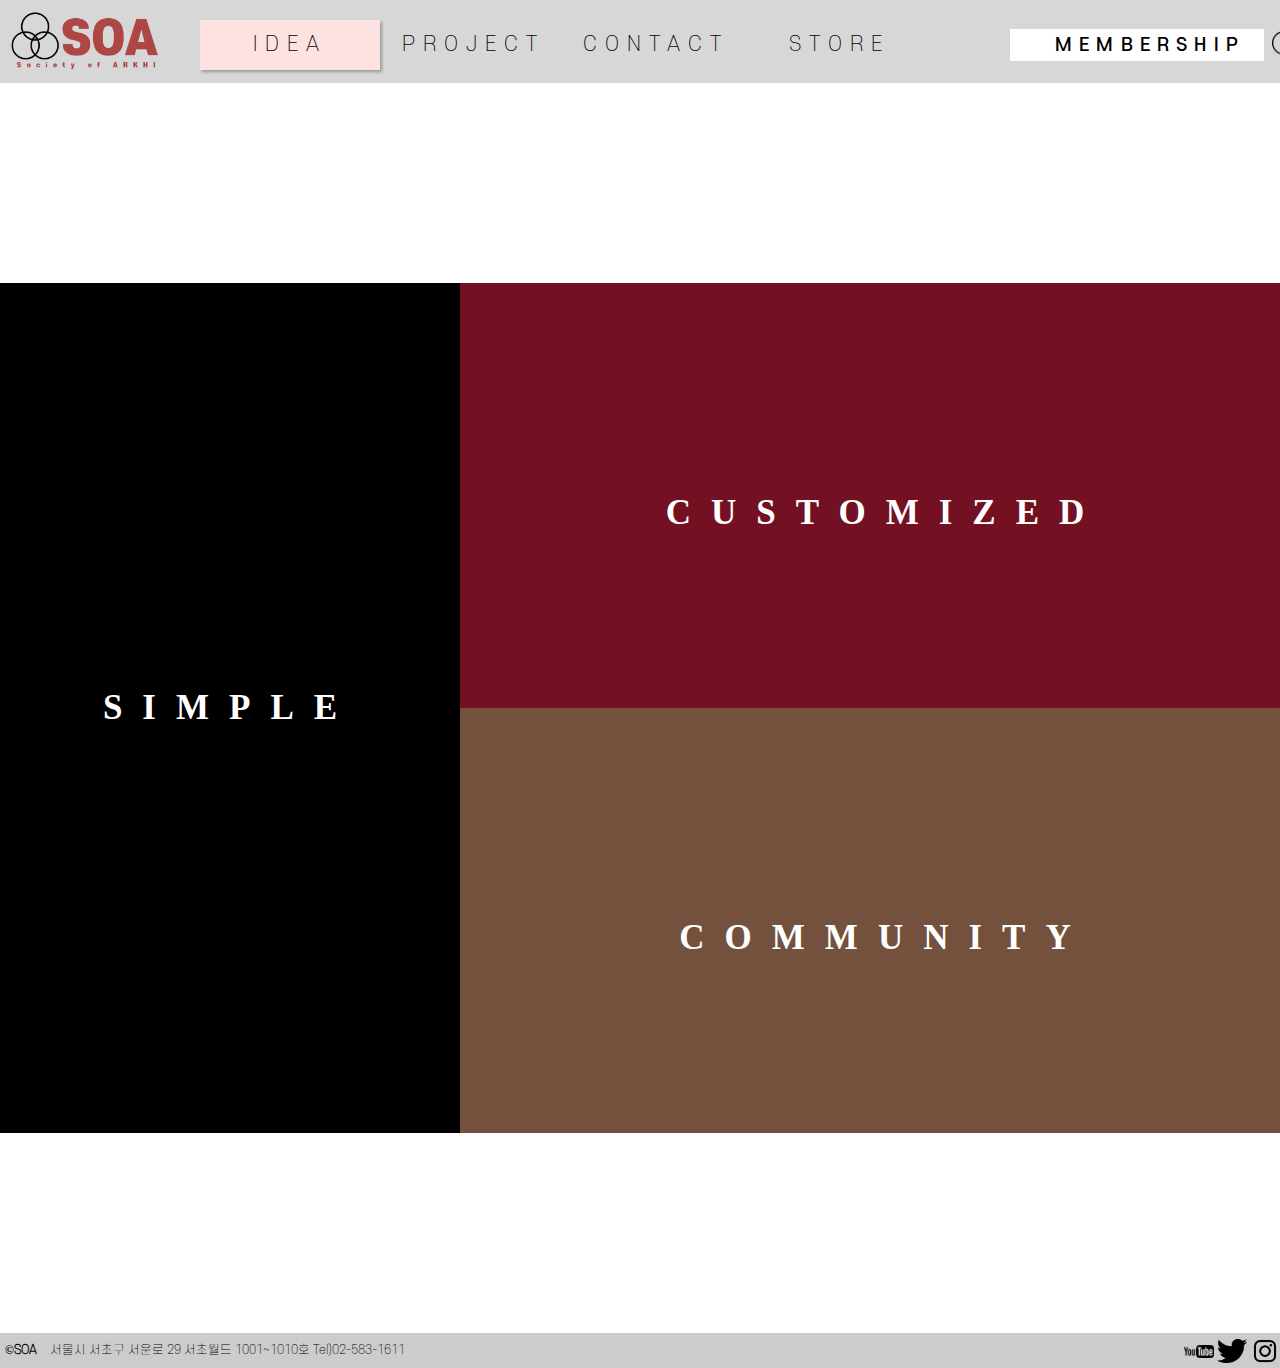
<file: idea.html>
<!DOCTYPE html>
<html lang="en">
<head>
    <meta charset="UTF-8">
    <meta http-equiv="X-UA-Compatible" content="IE=edge">
    <meta name="viewport" content="width=device-width, initial-scale=1.0">
    <meta name="author" content="JSY">
    <meta name="keywords" content="건축, SOA, 소사이어티 오브 아키, 아키, arkhi">
    <meta name="description" content="장현태 대표의 건축 스튜디오 SOA 웹사이트입니다. 새로운 건축 서비스를 경험해 보세요.">
    <meta name="robots" content="all">
    <link rel="shortcut icon" href="images/shorticon.png">
    <title>SOA IDEA</title>
    <script src="js/idea.js"></script>
    <link rel="stylesheet" href="css/normalize.css">
    <link rel="stylesheet" href="css/common.css">
    <link rel="stylesheet" href="css/idea.css">
</head>
<body>
    <!-- 헤더 영역 시작 -->
    <header>
        <!-- 로고 시작 -->
        <h1 class="logo">
            <a href="index.html">
                <img src="images/logo.png" alt="SOA_logo">
            </a>
        </h1>
        <!-- 로고 종료 -->

        <!-- 메인 메뉴 시작 -->
        <nav role="navigation">
            <h2 class="hidden">메인메뉴</h2>
            <ul class="mainMenu">
                <li><a href="idea.html">IDEA</a></li>
                <li class="pro">
                    <a href="public.html">PROJECT</a>
                    <ul class="projectSub">
                        <li class="public"><a href="public.html">Public</a></li>
                        <li class="custom"><a href="#">Custom</a></li>
                        <li class="inside"><a href="#">Inside</a></li>
                    </ul>    
                </li>
                <li><a href="#">CONTACT</a></li>
                <li><a href="#">STORE</a></li>
                <li class="mem">
                    <a href="join.html">MEMBERSHIP</a>
                    <ul class="membershipSub">
                        <li class="aboutSM"><a href="#">About SOA Membership</a></li>
                        <li class="join"><a href="join.html">Join</a></li>
                    </ul>
                </li>
            </ul>
        </nav>
        <section class="search">
            <h2 class="hidden">SOA 통합 검색</h2>
            <form action="search.jsp">
                <fieldset>
                    <legend>검색 폼</legend>
                    <input type="search" name="searchWord" id="searchWord">
                    <button type="submit">검색버튼</button>
                </fieldset>
            </form>
        </section>

        </form>
        <!-- 메인 메뉴 종료 -->
    </header>
    <!-- 헤더 영역 종료-->

    <!-- 아이디어 컨텐츠 영역 시작 -->
    <div id="ideaContentArea">
        <h2 class="hidden">SOA IDEA</h2>
        <section class="simple hovering">
            <h2>SIMPLE</h2>
            <div class="ideaDesc hidden">
                <img class="spin" src="images/simple.png" alt="simple_img">
                <p>
                    SOA는 시간을 초월한 디자인을 추구합니다.<br>
                    그것은 아주 간단한 형태를 띠고 있지만<br>
                    당신의 무심한 시선과 맞닿았을 때<br>
                    눈을 땔 수 없는 심연을 마주하게 합니다. 
                </p>
            </div>
        </section>
        <section class="customized hovering">
            <h2>CUSTOMIZED</h2>
            <div class="ideaDesc hidden">
                <img class="spin" src="images/customization.png" alt="customized_img">
                <p>
                    당신이 스스로에게 가지는 관심보다<br>
                    SOA는 당신에게 더 집요한 관심을 가지고 있습니다.<br>
                    당신의 삶과 내면을 지지하고 있는 가치관이<br>
                    SOA의 디자인 철학과 만나 독보적인 건축 디자인으로 <br>
                    물질 세계에 현상되는 경험을 약속합니다.
                </p>
            </div>
        </section>
        <section class="community hovering">
            <h2>COMMUNITY</h2>
            <div class="ideaDesc hidden">
                <img class="spin" src="images/community.png" alt="community_img">
                <p>
                    가장 거대한 건축 커뮤니티인 SOA 멤버십에서 <br>
                    NFT, 메타버스, 3D프린팅, 테라포밍과 결합한 <br>
                    최신의 가장 흥미로운 건축 프로젝트를 만나볼 수 있습니다.<br>
                    <br>
                    SOA의 아이디어는 언제나 열려있으며<br>
                    당신의 철학이 공유되기를 기다리고 있습니다. 
                </p>
            </div>
        </section>
    </div>
    <!-- 아이디어 컨텐츠 영역 종료 -->
    <!-- 푸터 영역 시작 -->
    <footer id="footer">
        <p class="copyright">&copy;SOA</p>
        <address>
            <span>서울시 서초구 서운로 29 서초월드 1001~1010호</span>
            <span>Tel)02-583-1611</span>
        </address>
        <div class="snsLink">
            <span><img src="images/youtube.png" alt="youtubelogo"></span>
            <span><img src="images/twitter.png" alt="twitterlogo"></span>
            <span><img src="images/insta.png" alt="instagramlogo"></span>
        </div>
    </footer>
    <!-- 푸터 영역 종료 -->
</body>
</html>
</file>
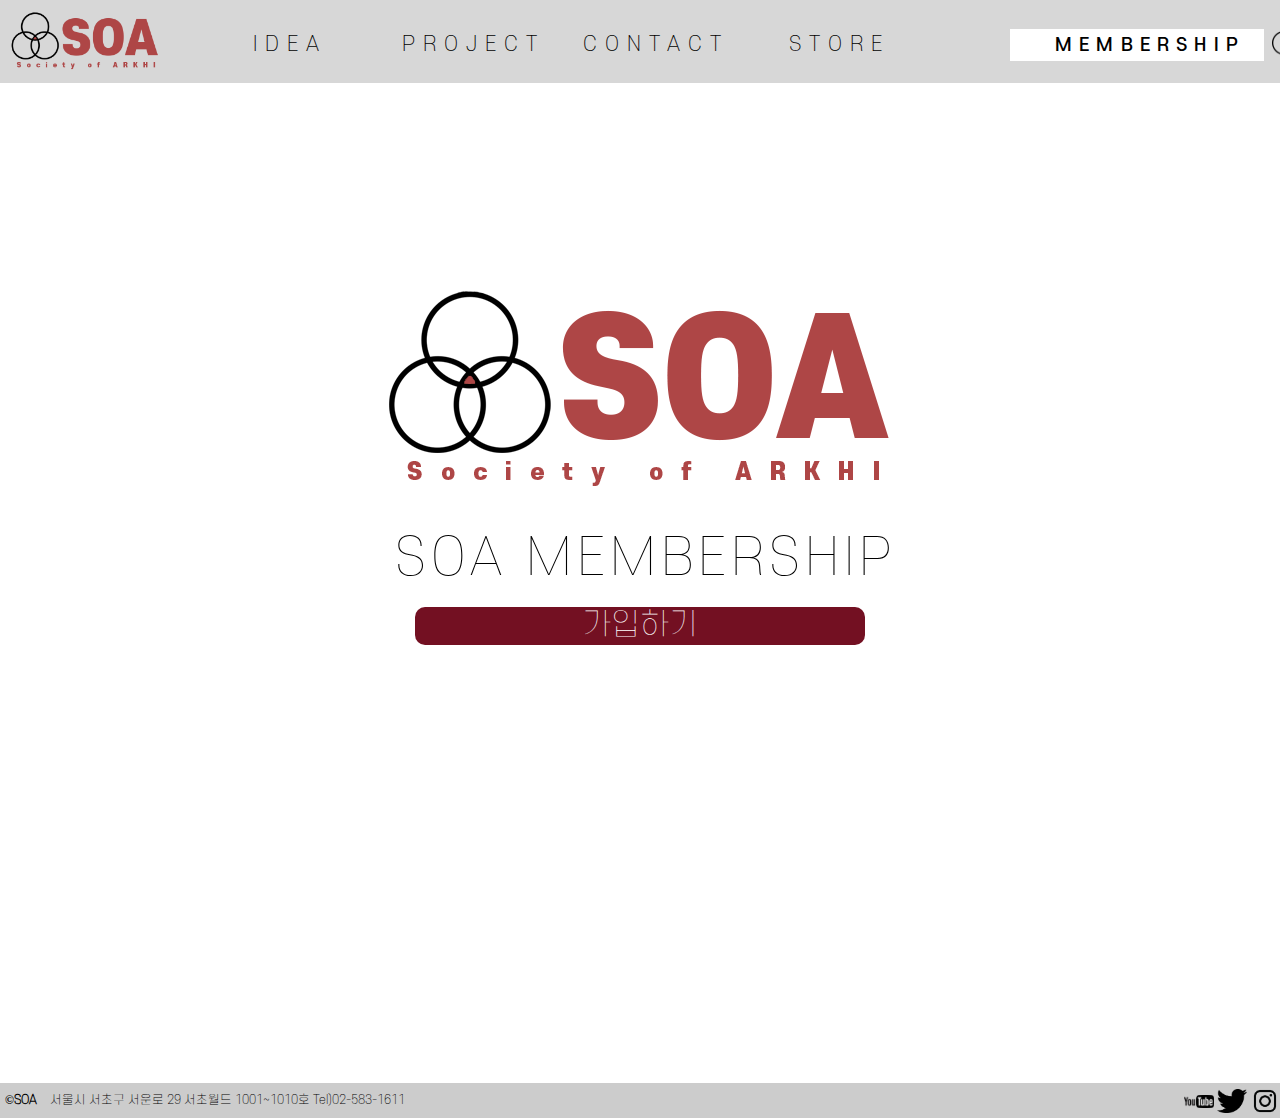
<file: join.html>
<!DOCTYPE html>
<html lang="en">
<head>
    <meta charset="UTF-8">
    <meta http-equiv="X-UA-Compatible" content="IE=edge">
    <meta name="viewport" content="width=device-width, initial-scale=1.0">
    <meta name="author" content="JSY">
    <meta name="keywords" content="건축, SOA, 소사이어티 오브 아키, 아키, arkhi">
    <meta name="description" content="장현태 대표의 건축 스튜디오 SOA 웹사이트입니다. 새로운 건축 서비스를 경험해 보세요.">
    <meta name="robots" content="all">
    <link rel="shortcut icon" href="images/shorticon.png">
    <title>JOIN SOA MEMBERSHIP</title>
    <script src="js/jquery-3.6.0.min.js"></script>
    <script>
        $(function(){
            $(".join_btn").click(function(){
                $(".popit").removeClass("hidden");
                $("#joinContentArea").css({
                    backgroundColor: "#9e9e9e"
                });
            });

            $(".popit>a").click(function(){
                $(".popit").addClass("hidden");
                window.location = "join.html";
            });

            $("#email_confirm_btn").click(function(){
                $("#email_confirm").parent().removeClass("hidden");    
            });

            $("#phone_confirm_btn").click(function(){
                $("#phone_confirm").parent().removeClass("hidden");    
            });
        });
    </script>
    <link rel="stylesheet" href="css/normalize.css">
    <link rel="stylesheet" href="css/common.css">
    <link rel="stylesheet" href="css/join.css">
</head>
<body>
    <!-- 헤더 영역 시작 -->
    <header>
        <!-- 로고 시작 -->
        <h1 class="logo">
            <a href="index.html">
                <img src="images/logo.png" alt="SOA_logo">
            </a>
        </h1>
        <!-- 로고 종료 -->

        <!-- 메인 메뉴 시작 -->
        <nav role="navigation">
            <h2 class="hidden">메인메뉴</h2>
            <ul class="mainMenu">
                <li><a href="idea.html">IDEA</a></li>
                <li class="pro">
                    <a href="public.html">PROJECT</a>
                    <ul class="projectSub">
                        <li class="public"><a href="public.html">Public</a></li>
                        <li class="custom"><a href="#">Custom</a></li>
                        <li class="inside"><a href="#">Inside</a></li>
                    </ul>    
                </li>
                <li><a href="#">CONTACT</a></li>
                <li><a href="#">STORE</a></li>
                <li class="mem">
                    <a href="join.html">MEMBERSHIP</a>
                    <ul class="membershipSub">
                        <li class="aboutSM"><a href="#">About SOA Membership</a></li>
                        <li class="join"><a href="join.html">Join</a></li>
                    </ul>
                </li>
            </ul>
        </nav>
        <section class="search">
            <h2 class="hidden">SOA 통합 검색</h2>
            <form action="search.jsp">
                <fieldset>
                    <legend>검색 폼</legend>
                    <input type="search" name="searchWord" id="searchWord">
                    <button type="submit">검색버튼</button>
                </fieldset>
            </form>
        </section>

        </form>
        <!-- 메인 메뉴 종료 -->
    </header>
    <!-- 헤더 영역 종료-->

    <!-- 조인 컨텐츠 영역 시작 -->
    <div id="joinContentArea">
        <h2 class="hidden">SOA 멤버쉽 가입</h2>
        <section class="joinUs">
            <h2>SOA MEMBERSHIP</h2>
            <div class="container">
                <img src="images/logo.png" alt="SOA로고">
                <button class="join_btn">가입하기</button>
            </div>
        </section>
        <div class="popit hidden">
            <a href="#"><img src="images/cancle.png" alt="cancle">cancle</a>
            <form action="join.jsp" method="post" id="joinForm" name="joinForm">
                <fieldset>
                    <legend>멤버쉽 가입 폼</legend>
                    <p>
                        <label for="name">이름</label><br>
                        <input type="text" id="name" name="name" required placeholder="ex)김둘리">
                    </p>
                    <p>
                        <label for="email">이메일</label><br>
                        <p class="notice">멤버쉽 아이디로 사용됩니다.</p><br>
                        <input type="email" id="email" name="email" required placeholder="ex)pronetpv@naver.com">
                        <a id="email_confirm_btn" href="#">인증메일 발송</a>
                    </p>
                    <p class="hidden">
                        <label for="email_confirm">이메일 인증번호</label><br>
                        <input type="text" id="email_confirm" name="email_confirm" required>
                        <a href="#">확인</a>
                    </p>
                    <p>
                        <label for="phone">휴대폰</label><br>
                        <input type="tel" id="phone" name="phone" required>
                        <a id="phone_confirm_btn" href="#">인증번호 발송</a>
                    </p>
                    <p class="hidden">
                        <label for="phone_confirm">휴대폰 인증번호</label><br>
                        <input type="tel" id="phone_confirm" name="phone_confirm" required>
                        <a href="#">확인</a>
                    </p>
                    <p>
                        <label for="addr">주소</label><br>
                        <p class="notice">미입력시 우편물 수령이 불가합니다</p><br>
                        <input type="tel" id="zipcode" name="zipcode">
                        <a href="find_zipcode.html" class="finZipcode">우편번호 찾기</a><br>
                        <input type="text" id="addr" name="addr" placeholder="상세주소">
                    </p>
                    <p>
                        <label for="password">비밀번호</label><br>
                        <input type="password" id="password" name="password" required>
                    </p>
                    <p>
                        <label for="password_confirm">비밀번호 확인</label><br>
                        <input type="password" id="password_confirm" name="password_confirm" required>
                    </p>
                    <button type="submit" class="joinbtn">JOIN</button>
                </fieldset>
            </form>

        </div>
    </div>
    <!-- 아이디어 컨텐츠 영역 종료 -->
    <!-- 푸터 영역 시작 -->
    <footer id="footer">
        <p class="copyright">&copy;SOA</p>
        <address>
            <span>서울시 서초구 서운로 29 서초월드 1001~1010호</span>
            <span>Tel)02-583-1611</span>
        </address>
        <div class="snsLink">
            <span><img src="images/youtube.png" alt="youtubelogo"></span>
            <span><img src="images/twitter.png" alt="twitterlogo"></span>
            <span><img src="images/insta.png" alt="instagramlogo"></span>
        </div>
    </footer>
    <!-- 푸터 영역 종료 -->
</body>
</html>
</file>
<file: css/common.css>
@charset "utf-8";

html, body, div, header, nav, section, article,footer,figure,
figcaption,ul,li,h1,h2,h3,p{
    margin: 0;
    padding: 0;
}

ul{
    list-style: none;
}

.hidden, legend{
    position: absolute;
    left: -9999px;
}


@font-face{
    font-family: "Score1";
    font-weight: normal;
    src: url("font/SCDream1.otf") format("opentype");
}
@font-face{
    font-family: "Score2";
    font-weight: normal;
    src: url("font/SCDream2.otf") format("opentype");
}
@font-face{
    font-family: "Score3";
    font-weight: normal;
    src: url("font/SCDream3.otf") format("opentype");
}
@font-face{
    font-family: "Score4";
    font-weight: normal;
    src: url("font/SCDream4.otf") format("opentype");
}
@font-face{
    font-family: "Score5";
    font-weight: normal;
    src: url("font/SCDream5.otf") format("opentype");
}
@font-face {
    font-family: "Tmon";
    src: url("font/TmonMonsori.ttf") format("truetype");
    font-weight: normal;
}

/* 링크스타일 */
a:link{
    text-decoration: none;
    color: #4f4f4f;
}
a:visited{
    text-decoration: none;
    color: #4f4f4f;
}
a:hover, a:focus{
    color: #4f4f4f;
    text-decoration: none;
}
/* 링크스타일 */

/* 기본 스타일 */
body{
    font-family: "Score2";
    color: #000;
    background-color: #fff;
    font-size: 12px;
    line-height: 12px;
}

/* 전체 레이아웃 */

header, #mainContentArea, footer{
    width: 100%;
    box-sizing: border-box;
}

/* 헤더시작 */
header{
    height: 83px;
    background-color: #d7d7d7;
    position: relative;
}

.logo{
    width: 150px;
    height: 83px;
    position: absolute;
    top:  10px;
    left: 10px;
    z-index: 20;
}
.logo img{
    width: 150px;
}

nav{
    display: block;
    padding-left: 170px;
    height: 83px;
    position: relative;
}
.mainMenu{
    box-sizing: border-box;
    display: block;
    width: 100%;
    /* background-color: red; */
    position: absolute;
    top: 20px;
    padding: 0 0 0 200px;
    left: 0;
    /* z-index: 20; */
    white-space: nowrap;
}
.mainMenu>li{
    display: inline-block;
    width: 180px;
    height: 50px;
    text-align: center;
    line-height: 55px;
    z-index: 20;
}
.mainMenu .mem{
    display: inline-block;
    position: absolute;
    right: 10px;
    width: 240px;
    height: 50px;
    text-align: center;
    line-height: 55px;
}
/* .mainMenu>li>a:hover, .mainMenu>li>a:focus li */
.mainMenu>li:hover, .mainMenu>li:focus{
    background-color: #fee2e2;
    box-shadow: 2px 2px 3px #999;
}

.mainMenu>li>a{
    text-align: center;
    font-family: "Score2";
    font-size: 20px;
    color: #000;
    line-height: 11pt;
    padding: 5px 10px;
    letter-spacing: 0.4em;
}
.mainMenu .mem>a{
    font-family: "Score5";
    font-size: 18px;
    padding-left: 10px;
}
.pro, .mem{
    white-space: nowrap;
    position: relative;
}
.mainMenu .pro:hover ul, .mainMenu .mem:hover ul{
    display: inline-block;
}

.mainMenu .pro ul{
    display: none;
    width: 180px;
    position: absolute;
    bottom: -168.3px;
    left: 0;
    box-shadow: 2px 2px 3px #999;
}
.mainMenu .mem ul{
    display: none;
    width: 240px;
    position: absolute;
    bottom: -110px;
    left: 0;
    box-shadow: 2px 2px 3px #999;
}
.mainMenu .pro ul>li{
    width: 180px;
    
}
.mainMenu .mem ul>li{
    width: 240px;
    
}
.mainMenu ul a {
    font-family: "Score3";
    font-size: 11pt;
    letter-spacing: 0.2em;
    color: #000;
    padding: 8px;
}

.public{
    background-color: #dba5a5;
}
.custom{
    background-color: #a37a7a;
}
.inside{
    background-color: #775858;
}
.aboutSM{
    background-color: #dba5a5;
}
.join{
    background-color: #a37a7a;
}

.search{
    position: absolute;
    left: 1000px;
    top: 25px;
}
.search fieldset{
    border-style: none;
    white-space: nowrap;
}
#searchWord{
    width: 250px;
    height: 30px;
    font-size: 1.3em;
    text-indent: 5px;
    border-style: none;
}
#searchWord:focus{
    outline: none;
}
.search button{
    margin-left: 5px;
    width: 30px;
    height: 30px;
    border: none;
    text-indent: -9999px;
    background-color: rgba(0, 0, 0, 0);
    overflow: hidden;
    background-image: url("images/search.png");
    background-size: 30px;
    background-repeat: no-repeat;
}
/* 헤더 종료 */



/* 푸터 영역 시작 */
#footer img{
    width: 30px;
}
#footer{
    overflow: hidden;
    clear: both;
    position: relative;
    width: 100%;
    height: 35px;
    margin-bottom: 0;
    background-color: #ccc;
}

#footer .copyright{
    position: absolute;
    top: 0;
    margin-left: 5px;
    margin-top: 11px;
    font-weight: bold;
}

#footer address{
    position: absolute;
    left: 50px;
    top: 0;
    margin-top: 11px;
    font-style: normal;
}

#footer .snsLink{
    position: absolute;
    right: 0;
    top: 0;
}
#footer .snsLink span{
    cursor: pointer;

}
#footer .snsLink span:first-child{
    position: relative;
    top: -5px;

}
#footer .snsLink span:last-child{
    position: relative;
    top: 3px;

}
/* 푸터 영역 종료 */
</file>
<file: css/idea.css>
.mainMenu>li:first-child{
    background-color: #fee2e2;
    box-shadow: 2px 2px 3px #999;
}

/* 아이디어 컨텐츠 영역 시작 */
#ideaContentArea{
    width: 1310px;
    height: 850px;
    margin: 200px auto;
    position: relative;
    display: -moz-grid;
    display: -ms-grid;
    display: grid;
    grid-template-columns: 460px 850px;
    grid-template-rows: 425px 425px;
    text-align: center;
    overflow: hidden;
    
}
.ideaTitle{
    position: relative;
    margin: 0 auto;
    /* top: 180px;
    left: 285px; */
    display: inline-block;
    display: inline-block;
    font-family: "score6";
    font-weight: bold;
    font-size: 50px;
    letter-spacing: 5px;
    cursor: default;
}

#ideaContentArea img{
    width: 350px;
}

.wrap{
    overflow: hidden;
}

.simple{

    width: 460px;
    /* width: 1310px; */
    height: 850px;
    background-color: #000;
    text-align: center;
    cursor: pointer;
    grid-column-start: 1;
    grid-column-end: 2;
    grid-row-start: 1;
    grid-row-end: 3;
    z-index: 0;
    
}
.simple h2{
    position: relative;
    color: #fff;
    font-family: "score6";
    font-size: 35px;
    line-height: 850px;
    letter-spacing: 20px;
    transition: all 0.5s;
}
.simple .ideaDesc{
    
    opacity: 0;
}
.simple .ideaDesc img{
    position: absolute;
    width: 500px;
    top: 250px;
    right: 100px;
    
}
.simple .ideaDesc p{
    position: absolute;
    display: inline-block;
    color: #fff;
    bottom: 100px;
    left: 70px;
    font-family: "score1";
    text-align: left;
    font-size: 25px;
    line-height: 44px;
}

.customized{
    position: relative;
    left: 0;
    top: 0;
    width: 850px;
    height: 425px;
    background-color: #731022;
    text-align: center;
    cursor: pointer;
    grid-column-start: 2;
    grid-column-end: 3;
    grid-row-start: 1;
    grid-row-end: 2;
    z-index: 0;
}
.customized h2{
    position: relative;
    color: #fff;
    font-family: "score6";
    font-size: 35px;
    line-height: 460px;
    letter-spacing: 20px;
    transition: all 0.5s;
}
.customized .ideaDesc{
    opacity: 0;
}
.customized .ideaDesc img{
    position: absolute;
    width: 500px;
    top: 250px;
    right: 50px;
    
}
.customized .ideaDesc p{
    position: absolute;
    display: inline-block;
    color: #fff;
    bottom: 100px;
    left: 70px;
    font-family: "score1";
    text-align: left;
    font-size: 25px;
    line-height: 44px;
}
.community{
    position: relative;
    left: 0;
    top: 0;
    width: 850px;
    height: 425px;
    background-color: #74513d;
    text-align: center;
    cursor: pointer;
    grid-column-start: 2;
    grid-column-end: 3;
    grid-row-start: 2;
    grid-row-end: 3;
    z-index: 0;
    
}
.community h2{
    position: relative;
    color: #fff;
    font-family: "score6";
    font-size: 35px;
    line-height: 460px;
    letter-spacing: 20px;
    transition: all 0.5s;
}
.community .ideaDesc{
    opacity: 0;
}

@keyframes spining{
    100%{
        transform: rotate(360deg);
    }
}
.community .ideaDesc img{
    position: absolute;
    width: 500px;
    top: 250px;
    right: 70px;
    
}

.community .ideaDesc p{
    position: absolute;
    display: inline-block;
    color: #fff;
    bottom: 100px;
    left: 70px;
    font-family: "score1";
    text-align: left;
    font-size: 25px;
    line-height: 44px;
}

.spin{
    animation: spining 5s linear infinite;
}
/* 호버 클래스 */
.hovering:hover h2{
    transform: scale(1.1); 
}
/* 호버 클래스 */
/* 아이디어 컨텐츠 영역 종료 */
</file>
<file: css/join.css>
#joinContentArea{
    min-height: 1000px;
    margin: 0 auto;
    text-align: center;
    transition: all 0.5s;
}
.joinUs{
    position: relative;
    top: 200px;
    width: 1000px;
    margin: 0 auto;
    text-align: center;
    display: inline-block;
}
.joinUs>h2{
    position: absolute;
    left: 255px;
    bottom: -60px;
    font-family: "score1";
    font-size: 50px;
    font-weight: lighter;
    letter-spacing: 5px;
    display: inline-block;
}
.container{
    position: relative;
    width: 1000px;
    margin: 0 auto;
    display: inline-block;}

.joinUs .join_btn{
    position: absolute;
    left: 275px;
    bottom: -140px;
    border: none;
    width: 450px;
    border-radius: 10px;
    background-color: #731022;
    color: #fff;
    font-family: "score1";
    font-weight: lighter;
    font-size: 30px;
}


/* popit영역 시작 */
.popit{
    position: relative;
    margin: 0 auto;
    top: -150px;
    width: 600px;
    height: 750px;
    background-color: rgba(0,0,0,0.9);
}
.popit>a{
    color: rgba(0,0,0,0);
    
}
.popit>a>img{
    position: absolute;
    right: 20px;
    top:10px;
    width: 20px;
}
#joinForm{
    position: absolute;
    font-family: "score1";
    font-weight: lighter;
    font-size: 15px;
    left: 40px;
    top:70px;
    color: #fff;
    text-align: left;
}
#joinForm fieldset{
    border: none;
    width: 550px;
    height: 800px;
}
#joinForm p {

}

#joinForm a{
    display: inline-block;
    background-color: #9e9e9e;
    font-family: "score2";
    width: 100px;
    margin-bottom: 2px;
    height: 20px;
    color: #000;
    line-height: 20px;
    text-align: center;
    
    font-size: 12px;
}
#joinForm input{
    width: 250px;
    margin: 5px 0 15px 0;
    text-indent: 5px;
}
#zipcode{
    margin-bottom: 0;
}
#addr{
    position: relative;
    top: -15px;
    margin-top: 0;
}
#joinForm label{
    margin:0px 0 15px 0;
    width: 250px;
    font-weight: lighter;
}
#joinForm fieldset .notice{
    display: inline-block;
    margin-top: 5px;
    font-size: 12px;
    letter-spacing: 0.8px;
}

#joinForm fieldset .joinbtn{
    width: 400px;
    height: 50px;
    font-size: 20px;
    font-family: "score1";
    font-weight: lighter;
    letter-spacing: 30px;
    color: #fff;
    background-color: #731022;
    margin-top: 50px;
    margin-left: 50px;
    text-indent: 23px;
    text-align: center;
    border: none;
    box-sizing: border-box;

}
</file>
